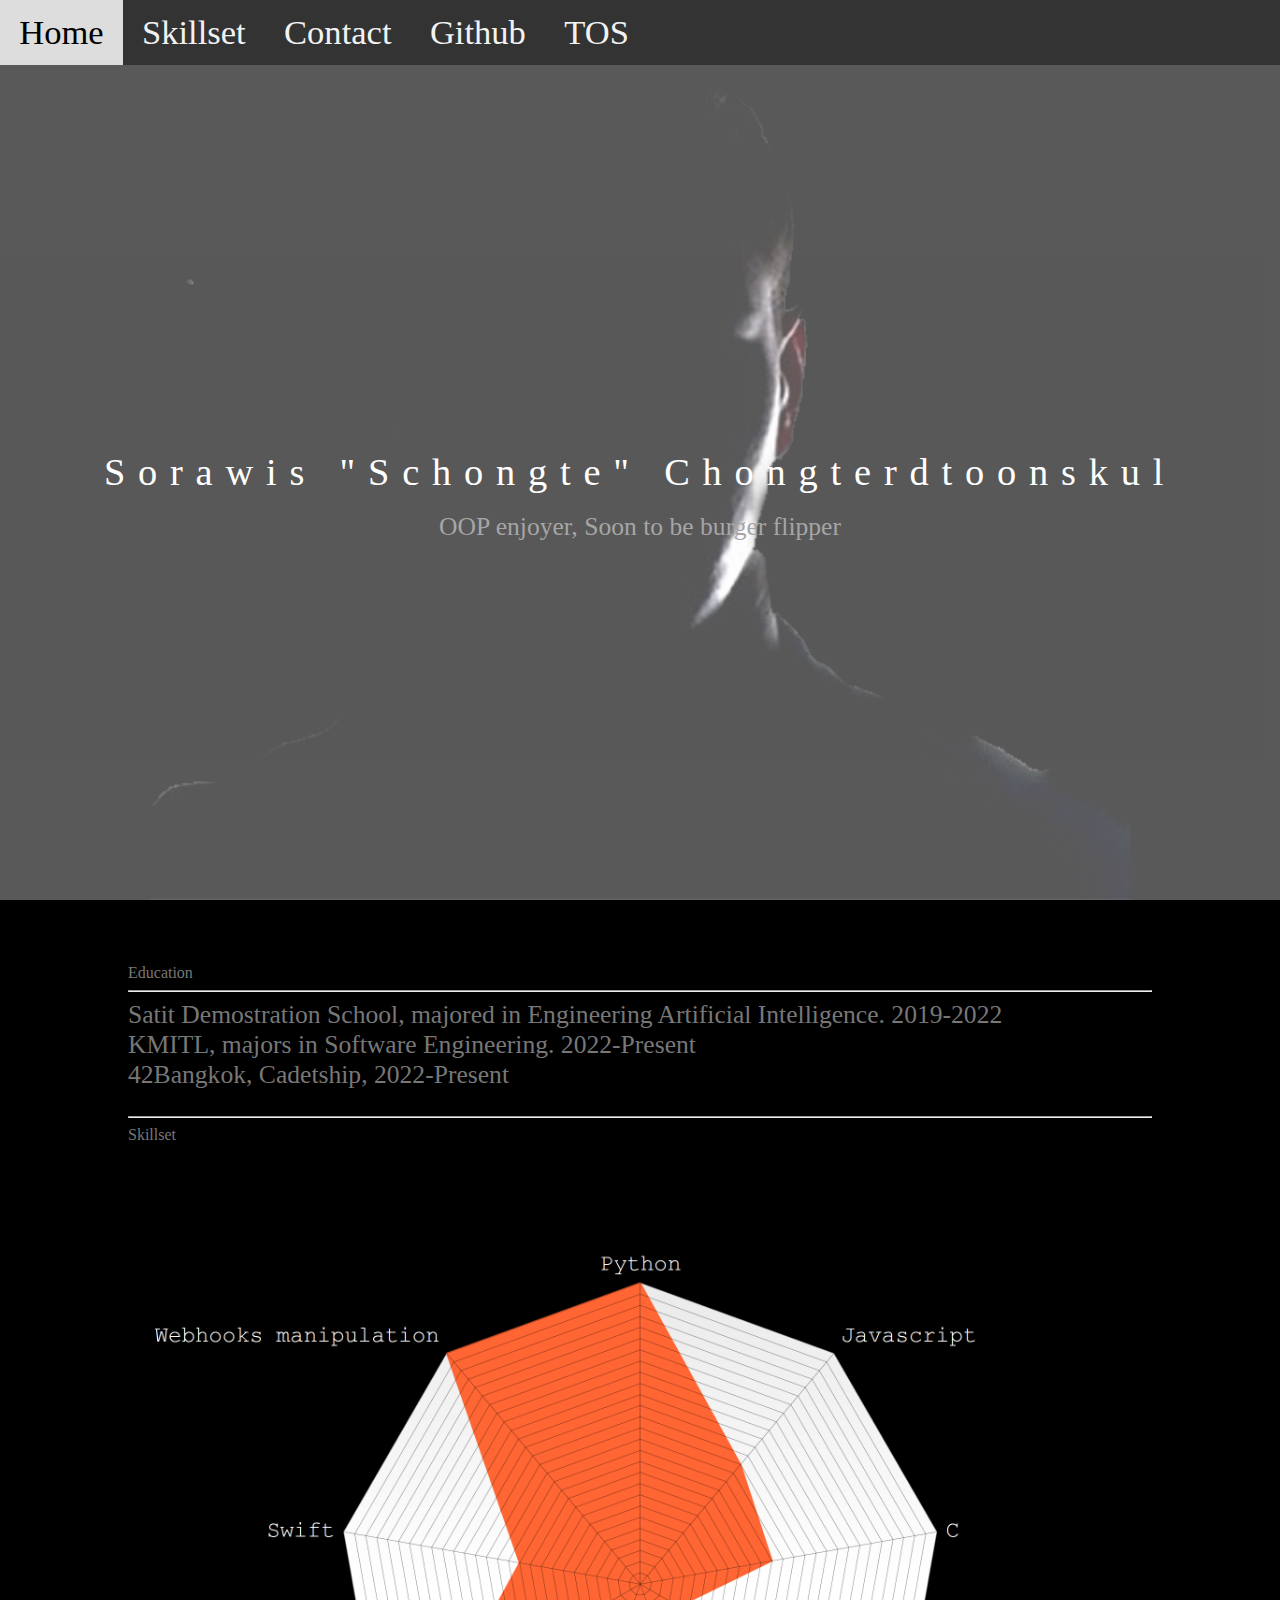
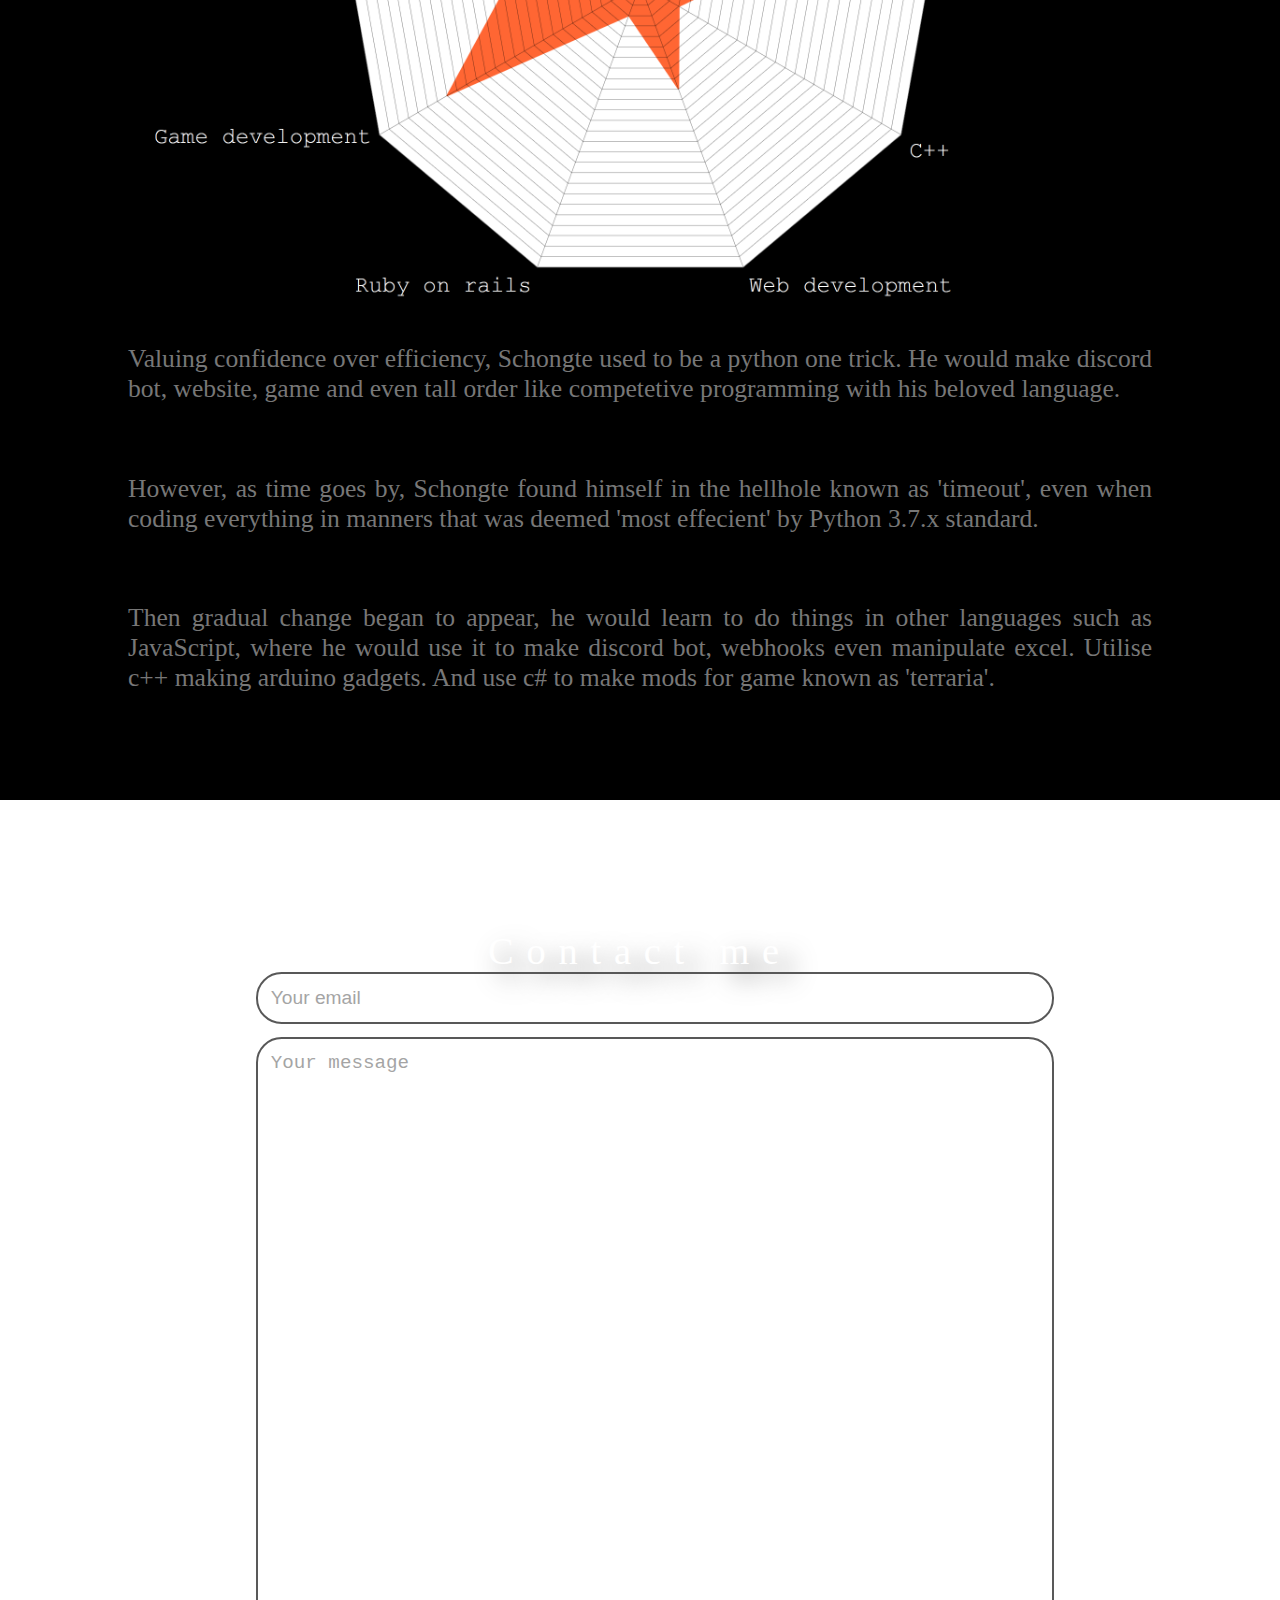
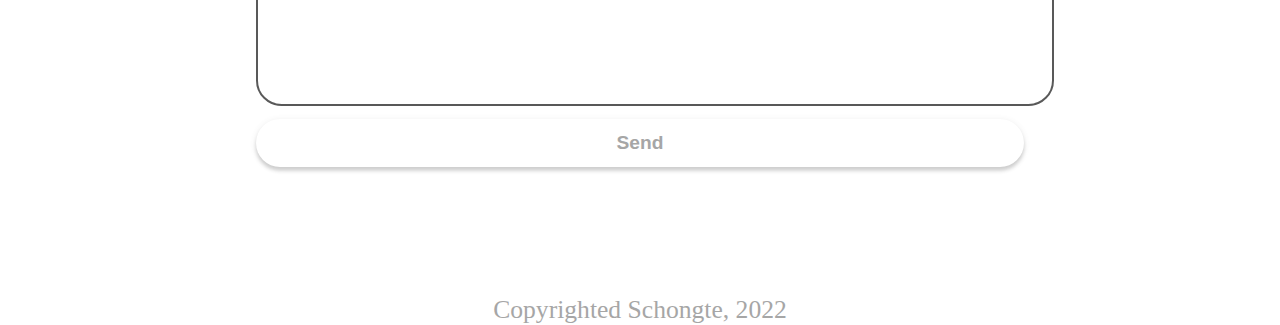
<file: index.html>
<!DOCTYPE html>
<html>
<head>
	<meta name="viewport" content="width=device-width, initial-scale=1">
	<link rel="stylesheet" href="parallax.css">
	<script src="https://ajax.googleapis.com/ajax/libs/jquery/3.6.0/jquery.min.js"></script>
	<link rel="icon" href="hallow.png" type="image/png">

</head>
<body>

<div class="navbar">
  <a href="#home">Home</a>
  <a href="#Education">Skillset</a>
  <a href="#contact">Contact</a>
  <a href="https://github.com/Pixako-Unrealistia/Verysadcv">Github</a>
  <a href="tos.html">TOS</a>
</div>



<div class="img1" id="home">
  <div class="caption">
  <span class="border">Sorawis "Schongte" Chongterdtoonskul</span>
  <br>
  <br>
  <span class ="lesser">OOP enjoyer, Soon to be burger flipper</span>
  </div>
</div>

<div class="seperator">
	<div id="Education">Education</div>
	<hr>
		<d onclick="javascript:location.href='https://home.spsm.ac.th/'">Satit Demostration School, majored in Engineering Artificial Intelligence. 2019-2022</d>
	<br>
		<d onclick="javascript:location.href='https://www.kmitl.ac.th/'">KMITL, majors in Software Engineering. 2022-Present</d>
	<br>
		<d onclick="javascript:location.href='https://www.42bangkok.com/'">42Bangkok, Cadetship, 2022-Present</d>
		<br><br>
	<hr>
	Skillset
	<br><br>
	<img src = "chart.png" class = "powerlevel"></img>
	<br>
	<p>Valuing confidence over efficiency, Schongte used to be a python one trick. He would make discord bot, website, game and even tall order like competetive programming with his beloved language.</p>
	<br>
	<p>However, as time goes by, Schongte found himself in the hellhole known as 'timeout', even when coding everything in manners that was deemed 'most effecient' by Python 3.7.x standard.</p>
	<br>
	<p>Then gradual change began to appear, he would learn to do things in other languages such as JavaScript, where he would use it to make discord bot, webhooks even manipulate excel. Utilise c++ making arduino gadgets. And use c# to make mods for game known as 'terraria'.</p>
	<br>
</div>

<div class="img2">
  <div class="lesser">
  <span class="border" id ="contact">Contact me</span>
  
	<div id="contact-form">
		<form method="POST" action="https://formspree.io/f/meqnyvbn">
			<input type="hidden" name="_subject" value="Contact request from personal website" />
			<input type="email" name="_replyto" placeholder="Your email" class ="tmp" required>
			<textarea name="message" placeholder="Your message" class ="tmp" required></textarea>
			<button onclick="termsanagreement()" type="submit" class ="tmp">Send</button>
		</form>
	</div>
</div>
<div class="lesser" onclick="javascript:location.href='https://www.youtube.com/watch?v=dQw4w9WgXcQ'">Copyrighted Schongte, 2022</div>  

</div>
</div>

<script>
function termsanagreement() {
  if(confirm("Would you adhere to our TOS? (Optional)")){
		$(location).attr("href", "https://www.youtube.com/watch?v=dQw4w9WgXcQ");
  };
}


</script>


</body>
</html>
</file>
<file: parallax.css>
body, html {
  height: 100%;
  margin: 0;
  color: #777;
}

.img1, .img2 {
  position: relative;
  opacity: 0.65;
  background-attachment: fixed;
  background-position: center;
  background-repeat: no-repeat;
  background-size: cover;

}
.img1 {
  background-image: url("here.png");
  min-height: 100%;
}

.img2 {
  background-image: url("https://i.gifer.com/6zvA.gif");
  min-height: 100%;
}


.caption {
  position: absolute;
  left: 0;
  top: 50%;
  width: 100%;
  text-align: center;

}

.caption span.border, .lesser span.border {
  background-color: transparent;
  text-shadow: 1vw 1vw 2vw black;
  color: #fff;
  padding: 1vw;
  font-size: 3vw;
  letter-spacing: 1vw;
}

.lesser {
  position: top;
  padding-top: 10vw;
  left: 0;
  top: 50%;
  width: 100%;
  text-align: center;
  font-size: 2vw;
}

.tmp {
	font-size: 1.5vw;
}

h3 {
  letter-spacing: 1vw;
  text-transform: uppercase;
  color: #111;
}

.seperator {
	color: #777;
	background-color:black;
	text-align:center;
	padding:5% 10vw;
	text-align: justify;
}

.powerlevel {
	position: relative;
	width: 100%;
	top 50%;
}

p {
	font-size: 2vw;
	
}

d {
	font-size: 2vw;
}

d:hover{
	font-size: 3vw;
}

.navbar {
	z-index: 1000; 
	position: absolute;
	overflow: hidden;
	background-color: #333;
	position: fixed;
	top: 0;
	width: 100%;
}

.navbar a {
	float: left;
	display: block;
	color: #f2f2f2;
	text-align: center;
	padding: 1vw 1.5vw;
	text-decoration: none;
	font-size: 2.7vw;
}

.navbar a:hover {
	background: #ddd;
	color: black;
}

#contact-form {
    max-width: 60vw;
    margin: 0 auto;
}
#contact-form input, #contact-form textarea {
    display: block;
    width: 100%;
    padding: 1vw;
    border-radius: 2vw;
    border: none;
    margin-bottom: 1vw;
    background: darken(var(--base-color), 15%);
    border: 0.2vw solid black;
    color: #fff;
}
#contact-form:focus {
    outline: none;
    background: darken(var(--base-color), 25%);
}


#contact-form textarea {
    height: 50vw;
    resize: none;
}

#contact-form button {
    display: block;
    width: 100%;
    background: #fff;
    border-radius: 2vw;
    padding: 1vw 4vw;
    border: none;
    color: var(--base-color);
    font-weight: 700;
    box-shadow: 0 0.1vw 0.5vw rgba(0,0,0,0.12), 0 0.3vw 0.3vw rgba(0,0,0,0.24);
}

#contact-form button:hover {
    background-color: grey;
}
</file>
